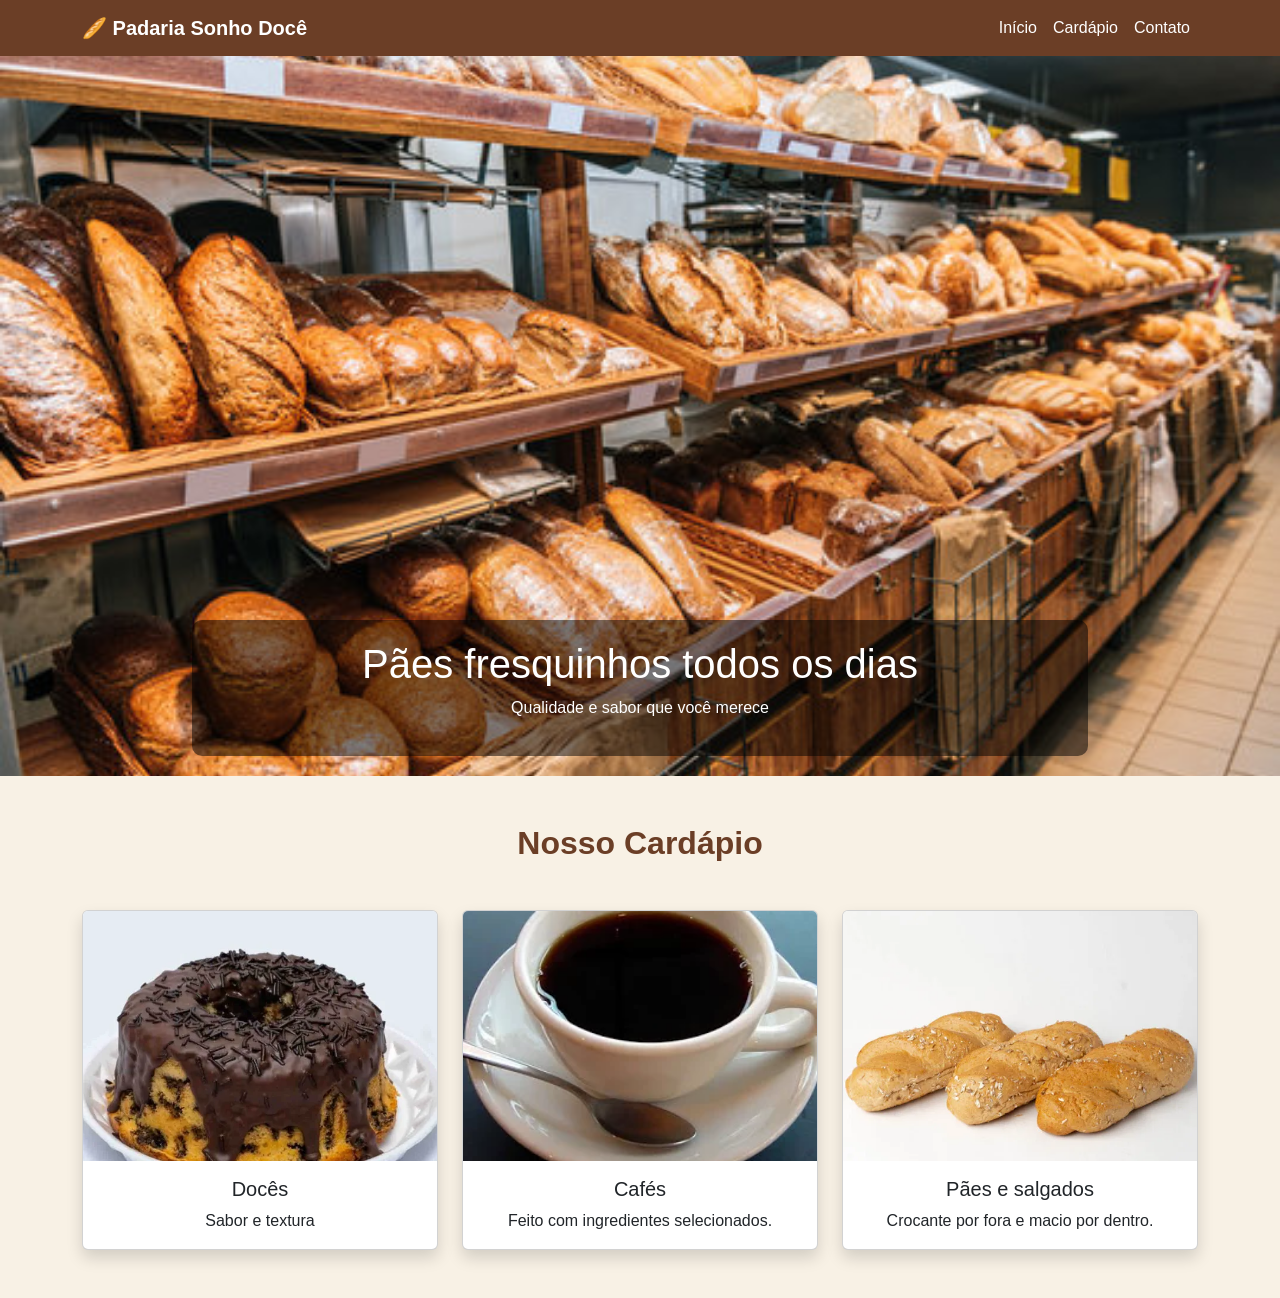
<file: index.html>
<!doctype html>
<html lang="pt-br">
<head>
  <meta charset="utf-8">
  <meta name="viewport" content="width=device-width, initial-scale=1">
  <title>Padaria Sonho Docê</title>

  <link href="https://cdn.jsdelivr.net/npm/bootstrap@5.3.8/dist/css/bootstrap.min.css" rel="stylesheet">
  <link rel="stylesheet" href="style.css">
</head>

<body>


<nav class="navbar navbar-expand-lg navbar-dark bg-marrom">
  <div class="container">
    <a class="navbar-brand fw-bold" href="#">🥖 Padaria Sonho Docê</a>

    <button class="navbar-toggler" type="button" data-bs-toggle="collapse" data-bs-target="#navbarNav">
      <span class="navbar-toggler-icon"></span>
    </button>

    <div class="collapse navbar-collapse justify-content-end" id="navbarNav">
      <ul class="navbar-nav">
        <li class="nav-item"><a class="nav-link active" href="index.html">Início</a></li>
         <li class="nav-item"><a class="nav-link active" href="cardapio.html">Cardápio</a></li>
          <li class="nav-item"><a class="nav-link active" href="contato.html">Contato</a></li>
    </div>
  </div>
</nav>


<div id="carouselExample" class="carousel slide" data-bs-ride="carousel">
  <div class="carousel-inner">

    <div class="carousel-item active">
      <img src="imagem/360_F_198186598_gkMHktRpzVoFycZj4MlXIfxX8yhCHZZo.jpg" class="d-block w-100 banner-img" alt="Padaria">
      <div class="carousel-caption">
        <h1>Pães fresquinhos todos os dias</h1>
        <p>Qualidade e sabor que você merece </p>
      </div>
    </div>

  </div>
</div>


<section class="container text-center my-5">
  <h2 class="titulo-cardapio">Nosso Cardápio</h2>
</section>


<section class="container mb-5">
  <div class="row g-4">

    <div class="col-md-4">
      <div class="card h-100 shadow">
        <img src="imagem/DSC06912-600x600.jpg.webp" class="card-img-top produto-img" alt="Pão Francês">
        <div class="card-body text-center">
          <h5 class="card-title">Docês</h5>
          <p class="card-text">Sabor e textura</p>
        </div>
      </div>
    </div>

    <div class="col-md-4">
      <div class="card h-100 shadow">
        <img src="imagem/images.webp" class="card-img-top produto-img" alt="Bolo">
        <div class="card-body text-center">
          <h5 class="card-title">Cafés</h5>
          <p class="card-text">Feito com ingredientes selecionados.</p>
        </div>
      </div>
    </div>

    <div class="col-md-4">
      <div class="card h-100 shadow">
        <img src="imagem/Padaria-tradicional-baguete-integral-01-2-600x600.jpg.webp" class="card-img-top produto-img" alt="Baguete">
        <div class="card-body text-center">
          <h5 class="card-title">Pães e salgados</h5>
          <p class="card-text">Crocante por fora e macio por dentro.</p>
          
        </div>
      </div>
    </div>

  </div>
</section>

<script src="https://cdn.jsdelivr.net/npm/bootstrap@5.3.8/dist/js/bootstrap.bundle.min.js"></script>

</body>
</html>
</file>
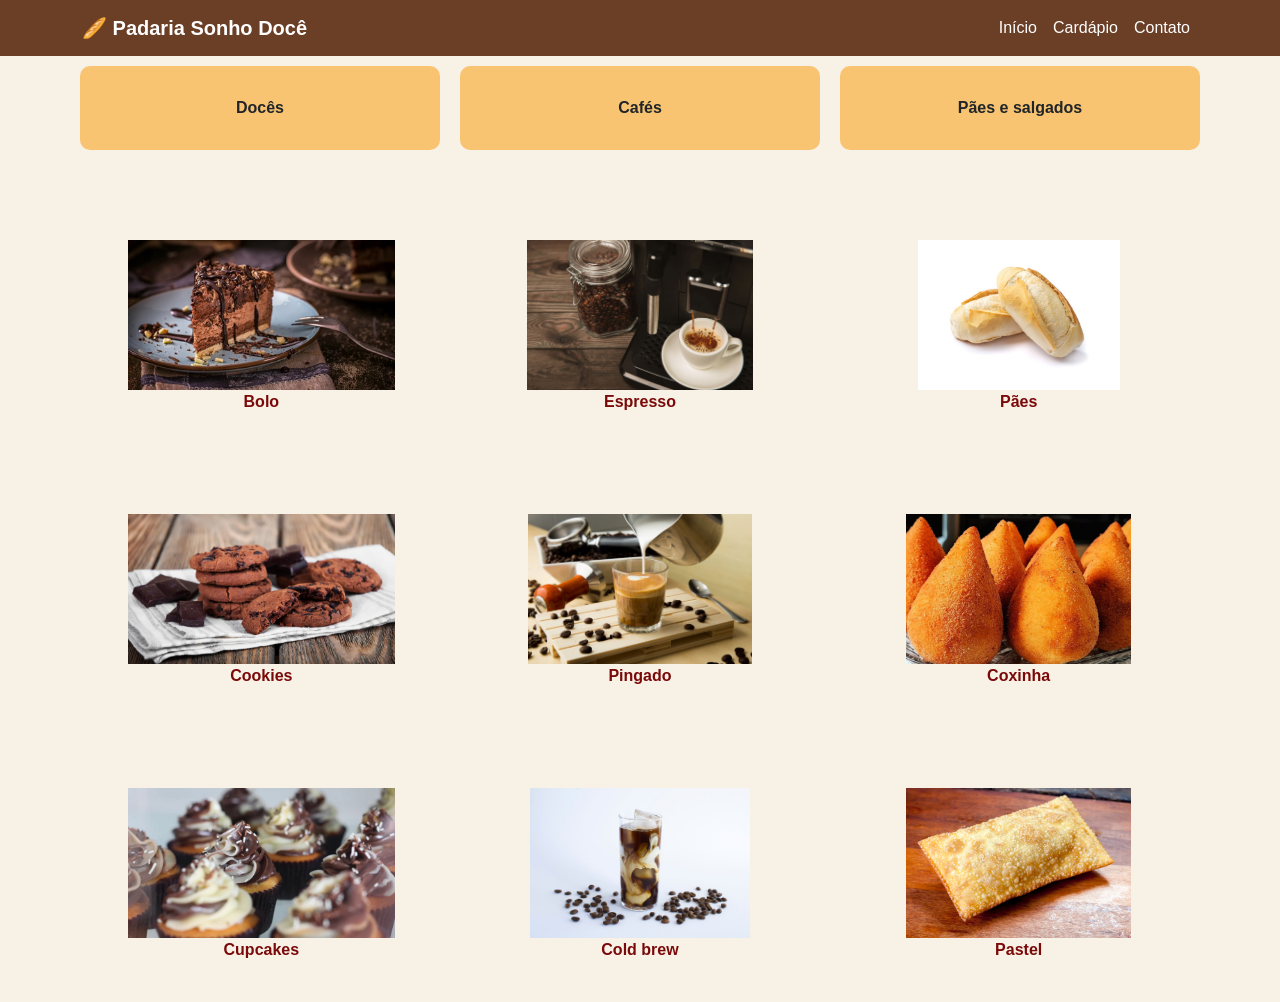
<file: cardapio.html>
<!doctype html>
<html lang="pt-br">
<head>
  <meta charset="utf-8">
  <meta name="viewport" content="width=device-width, initial-scale=1">
  <title>Padaria Sonho Docê</title>

  <link href="https://cdn.jsdelivr.net/npm/bootstrap@5.3.8/dist/css/bootstrap.min.css" rel="stylesheet">
  <link rel="stylesheet" href="style.css">
</head>

<body>

<nav class="navbar navbar-expand-lg navbar-dark bg-marrom">
  <div class="container">
    <a class="navbar-brand fw-bold">🥖 Padaria Sonho Docê </a>

    <button class="navbar-toggler" type="button" data-bs-toggle="collapse" data-bs-target="#navbarNav">
      <span class="navbar-toggler-icon"></span>
    </button>

    <div class="collapse navbar-collapse justify-content-end" id="navbarNav">
      <ul class="navbar-nav">
        <li class="nav-item"><a class="nav-link active" href="index.html">Início</a></li>
         <li class="nav-item"><a class="nav-link active" href="cardapio.html">Cardápio</a></li>
          <li class="nav-item"><a class="nav-link active" href="contato.html">Contato</a></li>
    </div>
  </div>
</nav>

<div class="container text-center">
  <div class="row">
    <div class="colunas">
      Docês
    </div>
    <div class="colunas">
      Cafés
    </div>
    <div class="colunas">
      Pães e salgados
    </div>
  </div>
</div>
<div class="container">
  <div class="produtos">
    <div class="item"><img src="imagem/torta-1-1536x864.webp" alt="" height="150"><div class="legenda">Bolo</div></div>
    <div class="item"><img src="imagem/espresso.jpg" alt="" height="150"><div class="legenda">Espresso</div></div>
    <div class="item"><img src="imagem/istockphoto-1435027937-612x612.jpg" alt="" height="150"><div class="legenda">Pães</div></div>
    <div class="item"><img src="imagem/cookie-1-1536x864.webp" alt="" height="150"><div class="legenda">Cookies</div></div>
    <div class="item"><img src="imagem/pingado.jpg" alt="" height="150"><div class="legenda">Pingado</div></div>
    <div class="item"><img src="imagem/coxinha-de-mandioca-18-08.jpeg" alt="" height="150"><div class="legenda">Coxinha</div></div>
    <div class="item"><img src="imagem/cupcake-1-1536x864.webp" alt="" height="150"><div class="legenda">Cupcakes</div></div>
    <div class="item"><img src="imagem/cold-brew.jpg" alt="" height="150"><div class="legenda">Cold brew</div></div>
    <div class="item"><img src="imagem/6022-1-768x512.jpg" alt="" height="150"><div class="legenda">Pastel</div></div>
  </div>
</div>
</body>
</html>
</file>
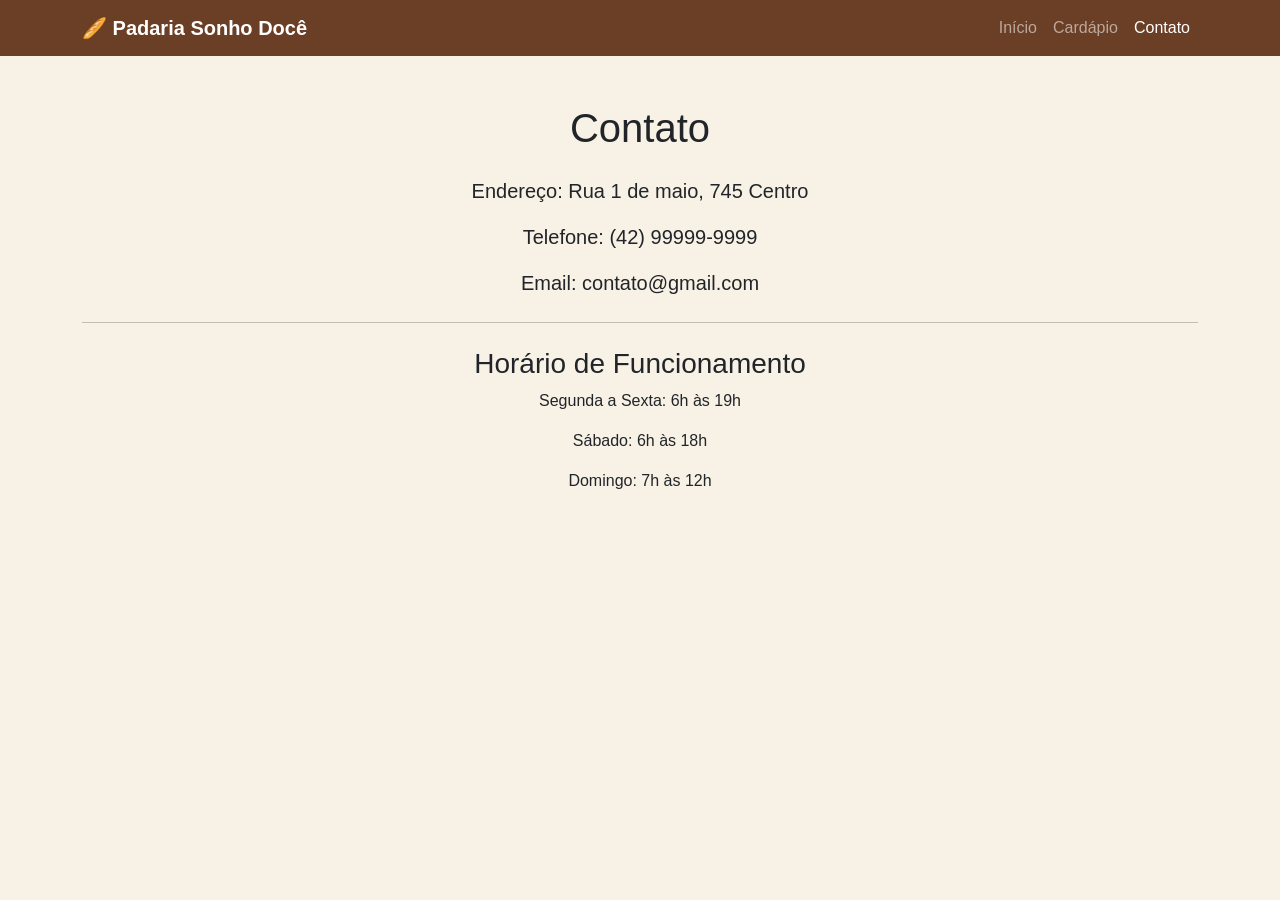
<file: contato.html>
<!doctype html>
<html lang="pt-br">
<head>
  <meta charset="utf-8">
  <meta name="viewport" content="width=device-width, initial-scale=1">
  <title>Padaria Sonho Docê</title>

  <link href="https://cdn.jsdelivr.net/npm/bootstrap@5.3.8/dist/css/bootstrap.min.css" rel="stylesheet">
  <link rel="stylesheet" href="style.css">
</head>

<body>

<nav class="navbar navbar-expand-lg navbar-dark bg-marrom">
  <div class="container">
    <a class="navbar-brand fw-bold">🥖 Padaria Sonho Docê</a>

    <button class="navbar-toggler" type="button" data-bs-toggle="collapse" data-bs-target="#navbarNav">
      <span class="navbar-toggler-icon"></span>
    </button>

    <div class="collapse navbar-collapse justify-content-end" id="navbarNav">
      <ul class="navbar-nav">
        <li class="nav-item"><a class="nav-link" href="index.html">Início</a></li>
        <li class="nav-item"><a class="nav-link" href="cardapio.html">Cardápio</a></li>
        <li class="nav-item"><a class="nav-link active" href="contato.html">Contato</a></li>
      </ul>
    </div>
  </div>
</nav>

<section class="container text-center my-5">
  <h1 class="mb-4">Contato</h1>

  <p class="fs-5">
     Endereço: Rua 1 de maio, 745  Centro
  </p>

  <p class="fs-5">
     Telefone: (42) 99999-9999
  </p>

  <p class="fs-5">
     Email: contato@gmail.com
  </p>

  <hr class="my-4">

  <h3>Horário de Funcionamento</h3>

  <p>Segunda a Sexta: 6h às 19h</p>
  <p>Sábado: 6h às 18h</p>
  <p>Domingo: 7h às 12h</p>
  </p>
</section>
</body>
</html>
</file>
<file: style.css>
body {
  background-color: #f8f1e5;
  font-family: Arial, Helvetica, sans-serif;
}

.bg-marrom {
  background-color: #6b3e26;
}

.banner-img {
  height: 80vh;
  object-fit: cover;
}
.carousel-caption {
  background: rgba(0, 0, 0, 0.5);
  padding: 20px;
  border-radius: 10px;
}

.titulo-cardapio {
  font-weight: bold;
  color: #6b3e26;
}
.produto-img {
  height: 250px;
  object-fit: cover;
}
.colunas {
  flex: 1;
  background-color: #f8c471;
  margin: 10px;
  padding: 30px;
  border-radius: 10px;
  text-align: center;
  font-weight: bold;
}
.row {
  display: flex;
}
.produtos {
  display: grid !important;
  grid-template-columns: repeat(3, 1fr);
  gap: 20px;
  margin-top: 40px;
}
.item {
  padding: 40px;
  text-align: center;
  border-radius: 10px;
}

.legenda {
  color: #7a0a0a;
  font-weight: bold;
}
</file>
